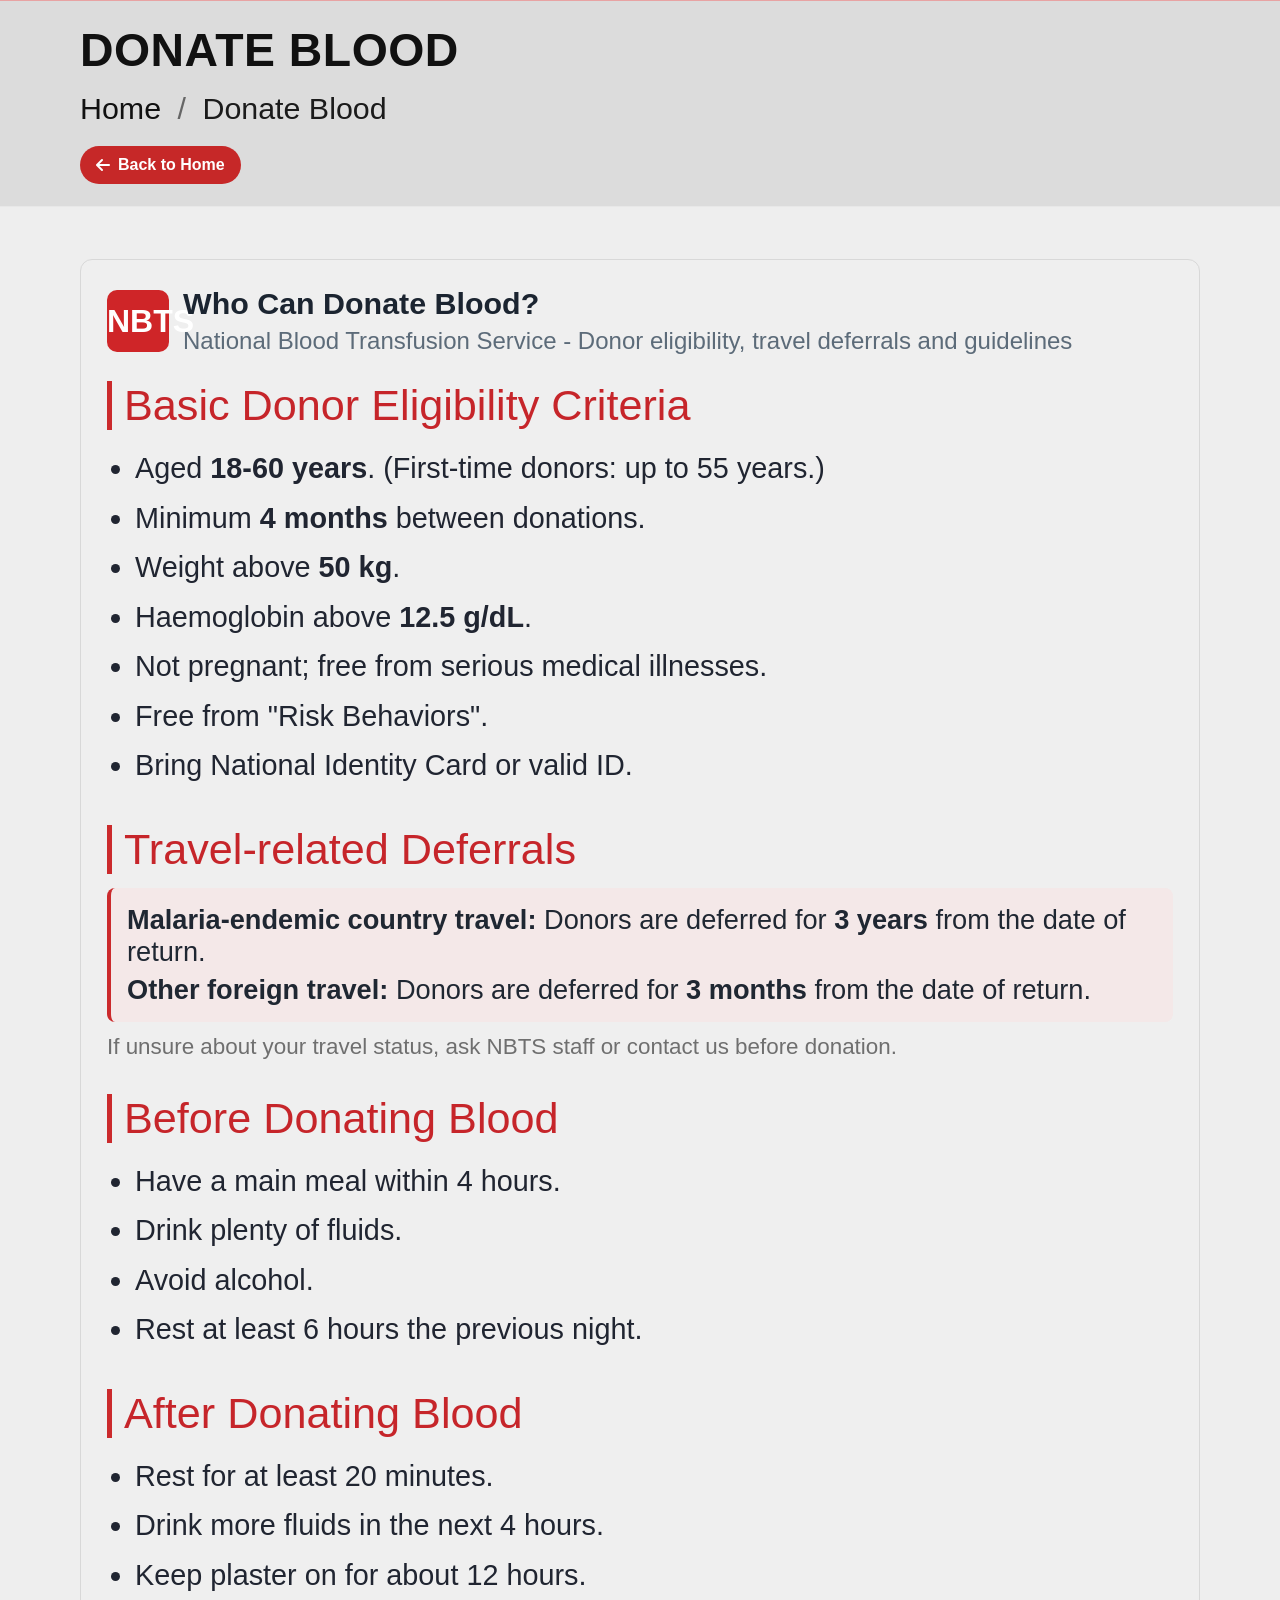
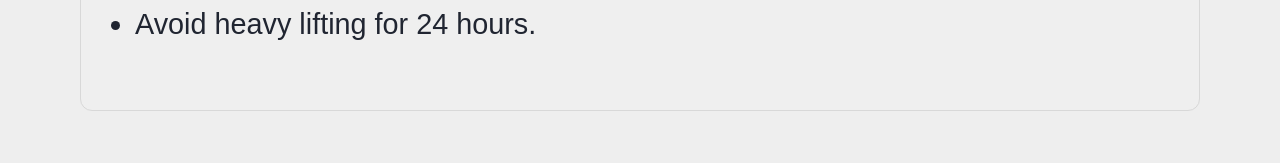
<file: donate-blood.html>
<!DOCTYPE html>
<html lang="en">
<head>
    <meta charset="UTF-8">
    <meta name="viewport" content="width=device-width, initial-scale=1.0">
    <title>Donate Blood | LifeFlow</title>
    <link rel="icon" type="image/png" href="assets/images/logo.png">
    <link rel="stylesheet" href="style.css">
    <link rel="stylesheet" href="https://cdnjs.cloudflare.com/ajax/libs/font-awesome/6.0.0/css/all.min.css">
</head>
<body class="donate-page-body">
    <header class="donate-hero">
        <div class="donate-hero-inner">
            <h1>DONATE BLOOD</h1>
            <p><a href="index.html">Home</a> <span>/</span> Donate Blood</p>
            <a class="back-home-btn" href="index.html">
                <i class="fas fa-arrow-left"></i> Back to Home
            </a>
        </div>
    </header>

    <main class="donate-main">
        <article class="donate-card">
            <div class="donate-card-head">
                <div class="nbts-badge">NBTS</div>
                <div>
                    <h2>Who Can Donate Blood?</h2>
                    <p>National Blood Transfusion Service - Donor eligibility, travel deferrals and guidelines</p>
                </div>
            </div>

            <section class="info-block">
                <h3>Basic Donor Eligibility Criteria</h3>
                <ul>
                    <li>Aged <strong>18-60 years</strong>. (First-time donors: up to 55 years.)</li>
                    <li>Minimum <strong>4 months</strong> between donations.</li>
                    <li>Weight above <strong>50 kg</strong>.</li>
                    <li>Haemoglobin above <strong>12.5 g/dL</strong>.</li>
                    <li>Not pregnant; free from serious medical illnesses.</li>
                    <li>Free from "Risk Behaviors".</li>
                    <li>Bring National Identity Card or valid ID.</li>
                </ul>
            </section>

            <section class="info-block">
                <h3>Travel-related Deferrals</h3>
                <div class="highlight-box">
                    <p><strong>Malaria-endemic country travel:</strong> Donors are deferred for <strong>3 years</strong> from the date of return.</p>
                    <p><strong>Other foreign travel:</strong> Donors are deferred for <strong>3 months</strong> from the date of return.</p>
                </div>
                <p class="help-note">If unsure about your travel status, ask NBTS staff or contact us before donation.</p>
            </section>

            <section class="info-block">
                <h3>Before Donating Blood</h3>
                <ul>
                    <li>Have a main meal within 4 hours.</li>
                    <li>Drink plenty of fluids.</li>
                    <li>Avoid alcohol.</li>
                    <li>Rest at least 6 hours the previous night.</li>
                </ul>
            </section>

            <section class="info-block">
                <h3>After Donating Blood</h3>
                <ul>
                    <li>Rest for at least 20 minutes.</li>
                    <li>Drink more fluids in the next 4 hours.</li>
                    <li>Keep plaster on for about 12 hours.</li>
                    <li>Avoid heavy lifting for 24 hours.</li>
                </ul>
            </section>
            
        </article>
    </main>
</body>
</html>
</file>
<file: style.css>
/* General Styles */
* {
    margin: 0;
    padding: 0;
    box-sizing: border-box;
    font-family: 'Segoe UI', Tahoma, Geneva, Verdana, sans-serif;
}

body {
    background-color: #b84e4e;
    background-image:
        radial-gradient(circle at 50% 40%, rgba(183, 28, 28, 0.22) 0%, rgba(183, 28, 28, 0.08) 34%, transparent 70%),
        radial-gradient(circle at 15% 20%, rgba(231, 76, 60, 0.16) 0 45px, transparent 46px),
        radial-gradient(circle at 75% 18%, rgba(192, 57, 43, 0.14) 0 60px, transparent 61px),
        radial-gradient(circle at 28% 72%, rgba(231, 76, 60, 0.13) 0 52px, transparent 53px),
        radial-gradient(circle at 82% 70%, rgba(176, 58, 46, 0.12) 0 68px, transparent 69px),
        linear-gradient(120deg, rgba(255, 255, 255, 0.95), rgba(252, 241, 241, 0.95));
    background-size: 118% 118%, auto, auto, auto, auto, auto;
    background-position: center, center, center, center, center, center;
    animation: blood-pulse 5.2s ease-in-out infinite;
    background-attachment: fixed;
    color: #333;
    scroll-behavior: smooth;
}

@keyframes blood-pulse {
    0%,
    100% {
        background-size: 116% 116%, auto, auto, auto, auto, auto;
    }
    50% {
        background-size: 140% 140%, auto, auto, auto, auto, auto;
    }
}

/* Navbar */
.navbar {
    display: flex;
    justify-content: space-between;
    align-items: center;
    background: rgba(255, 255, 255, 0.9);
    padding: 10px 5%;
    position: sticky;
    top: 0;
    z-index: 1000;
    box-shadow: 0 2px 10px rgba(0,0,0,0.1);
}

.logo {
    display: flex;
    align-items: center;
}

.logo img {
    height: 50px;
    margin-right: 10px;
}

.logo span {
    font-size: 1.5rem;
    font-weight: bold;
    color: #e74c3c;
}

.nav-links {
    display: flex;
    list-style: none;
}

.nav-links li {
    position: relative;
}

.nav-links li a {
    text-decoration: none;
    color: #333;
    padding: 10px 20px;
    transition: 0.3s;
    font-weight: 500;
}

.nav-links li a:hover {
    color: #e74c3c;
}

.dropdown .submenu {
    position: absolute;
    top: 100%;
    left: 0;
    min-width: 250px;
    background: #ffffff;
    border-radius: 8px;
    box-shadow: 0 10px 24px rgba(0, 0, 0, 0.14);
    list-style: none;
    padding: 8px 0;
    opacity: 0;
    visibility: hidden;
    transform: translateY(6px);
    transition: opacity 0.25s ease, transform 0.25s ease, visibility 0.25s ease;
    z-index: 1200;
}

.dropdown:hover .submenu {
    opacity: 1;
    visibility: visible;
    transform: translateY(0);
}

.submenu li a {
    display: block;
    padding: 10px 16px;
    font-size: 0.95rem;
    color: #2c3e50;
}

.submenu li a:hover {
    background: #fdf0ef;
    color: #c0392b;
}

.admin-login-btn {
    background: #2c3e50;
    color: #fff;
    border: none;
    border-radius: 999px;
    padding: 10px 16px;
    font-size: 0.95rem;
    cursor: pointer;
    transition: transform 0.2s ease, background 0.2s ease;
}

.admin-login-btn i {
    margin-right: 6px;
}

.admin-login-btn:hover {
    background: #1b2835;
    transform: translateY(-1px);
}

.burger {
    display: none;
    border: none;
    background: transparent;
    padding: 6px;
    cursor: pointer;
}

.burger div {
    width: 24px;
    height: 2px;
    background: #2c3e50;
    margin: 5px 0;
    transition: transform 0.2s ease, opacity 0.2s ease;
}

/* Typing Animation Container */
.typing-container {
    position: absolute;
    inset: 0;
    z-index: 3;
    display: flex;
    align-items: center;
    justify-content: center;
    text-align: center;
    padding: 20px;
    background: transparent;
}

#typing-text {
    font-size: 2.8rem;
    color: #ffffff;
    text-shadow: 0 2px 12px rgba(0, 0, 0, 0.5);
    border-right: 3px solid #ffffff;
    display: inline-block;
    padding-right: 5px;
    max-width: 900px;
    line-height: 1.4;
}

.slider-container {
    position: relative;
    width: 100%;
    height: 72vh;
    min-height: 420px;
    overflow: hidden;
}

.slider-container::after {
    content: "";
    position: absolute;
    inset: 0;
    z-index: 2;
    background: linear-gradient(to bottom, rgba(0, 0, 0, 0.15), rgba(0, 0, 0, 0.45));
}

.slider {
    position: relative;
    width: 100%;
    height: 100%;
}

.slide {
    position: absolute;
    inset: 0;
    opacity: 0;
    transition: opacity 0.9s ease-in-out;
}

.slide.active {
    opacity: 1;
}

.slide img {
    width: 100%;
    height: 100%;
    object-fit: cover;
}

/* Gallery Section */
.gallery {
    padding: 50px 5%;
    text-align: center;
}

.gallery h2 { margin-bottom: 30px; }

.gallery-grid {
    display: grid;
    grid-template-columns: repeat(4, 1fr); /* 4 columns for desktop */
    gap: 15px;
}

.gallery-item img {
    width: 100%;
    border-radius: 8px;
    transition: transform 0.3s;
}

.gallery-item img:hover {
    transform: scale(1.05);
}

/* Charts Section */
.stats-section {
    padding: 50px 5%;
    background: #fdf2f2;
}

.charts-container {
    display: flex;
    flex-wrap: wrap;
    justify-content: space-around;
    gap: 20px;
}

.chart-box {
    background: white;
    padding: 20px;
    border-radius: 12px;
    width: 45%;
    min-width: 300px;
    box-shadow: 0 4px 6px rgba(0,0,0,0.05);
}

.modal-overlay {
    position: fixed;
    inset: 0;
    background: rgba(0, 0, 0, 0.55);
    display: none;
    align-items: center;
    justify-content: center;
    z-index: 2000;
    padding: 20px;
}

.modal-overlay.active {
    display: flex;
}

.login-modal {
    width: 100%;
    max-width: 420px;
    background: #fff;
    border-radius: 14px;
    padding: 28px 24px;
    position: relative;
    box-shadow: 0 18px 45px rgba(0, 0, 0, 0.25);
}

.login-modal h2 {
    margin-bottom: 18px;
    color: #c0392b;
}

.close-modal {
    position: absolute;
    top: 10px;
    right: 10px;
    border: none;
    background: transparent;
    font-size: 1rem;
    cursor: pointer;
    color: #888;
}

.admin-login-form {
    display: grid;
    gap: 16px;
}

.input-group label {
    display: block;
    font-weight: 600;
    margin-bottom: 6px;
}

.input-group input {
    width: 100%;
    padding: 11px 12px;
    border: 1px solid #d7d7d7;
    border-radius: 8px;
    font-size: 0.95rem;
}

.password-wrap {
    position: relative;
}

.password-wrap input {
    padding-right: 45px;
}

.toggle-password {
    position: absolute;
    right: 10px;
    top: 50%;
    transform: translateY(-50%);
    border: none;
    background: transparent;
    color: #666;
    cursor: pointer;
}

.login-submit-btn {
    border: none;
    background: #e74c3c;
    color: #fff;
    padding: 11px;
    border-radius: 8px;
    font-weight: 600;
    cursor: pointer;
}

.login-submit-btn:hover {
    background: #c0392b;
}

.login-success-popup {
    position: fixed;
    top: 20px;
    left: 50%;
    transform: translateX(-50%);
    z-index: 3000;
    background: #1f8f4f;
    color: #fff;
    padding: 12px 18px;
    border-radius: 10px;
    box-shadow: 0 12px 26px rgba(0, 0, 0, 0.2);
    font-weight: 600;
    opacity: 1;
    transition: opacity 0.25s ease;
}

.login-success-popup.hide {
    opacity: 0;
}

/* Back to Top Button */
#scrollToTop {
    display: none;
    position: fixed;
    bottom: 30px;
    right: 30px;
    z-index: 99;
    border: none;
    outline: none;
    background-color: #e74c3c;
    color: white;
    cursor: pointer;
    padding: 15px;
    border-radius: 50%;
    font-size: 18px;
    transition: 0.3s;
}

/* Footer */
footer {
    background: #2c3e50;
    color: white;
    text-align: center;
    padding: 20px;
    margin-top: 50px;
}

/* Mobile Compatibility */
@media screen and (max-width: 768px) {
    .navbar {
        position: relative;
        flex-wrap: wrap;
        gap: 10px;
    }

    .logo span {
        font-size: 1.2rem;
    }

    .admin-login-btn {
        order: 2;
        margin-left: auto;
    }

    .burger {
        display: block;
        order: 3;
    }

    .nav-links {
        display: none;
        order: 4;
        width: 100%;
        margin-top: 10px;
        padding: 12px;
        border-radius: 12px;
        background: rgba(255, 255, 255, 0.96);
        box-shadow: 0 10px 25px rgba(0, 0, 0, 0.08);
        flex-direction: column;
        gap: 2px;
    }

    .nav-links.mobile-open {
        display: flex;
    }

    .nav-links li a {
        display: block;
        padding: 12px 10px;
    }

    .dropdown .submenu {
        position: static;
        opacity: 1;
        visibility: visible;
        transform: none;
        min-width: 0;
        box-shadow: none;
        border-radius: 0;
        background: transparent;
        padding: 0 0 0 10px;
    }

    .submenu li a {
        padding: 8px 10px;
        font-size: 0.9rem;
    }

    .submenu li a:hover {
        background: transparent;
    }

    .admin-login-btn {
        padding: 8px 12px;
        font-size: 0.85rem;
    }
    .slider-container {
        height: 60vh;
        min-height: 320px;
    }
    .gallery-grid {
        grid-template-columns: repeat(1, 1fr); /* 1 column for mobile */
    }
    .chart-box { width: 100%; }
    #typing-text {
        font-size: 1.2rem;
        max-width: 95%;
    }
}

/* Donate Blood Page */
.donate-page-body {
    background: #eeeeee;
    animation: none;
    min-height: 100vh;
}

.donate-hero {
    background: #dcdcdc;
    border-top: 1px solid #e8a3a3;
    border-bottom: 1px solid #e8e8e8;
    padding: 22px 0;
}

.donate-hero-inner {
    width: min(1120px, 92%);
    margin: 0 auto;
}

.donate-hero h1 {
    font-size: 2.9rem;
    letter-spacing: 0.5px;
    margin-bottom: 14px;
    color: #111;
}

.donate-hero p {
    font-size: 1.9rem;
    color: #1b1b1b;
}

.donate-hero p a {
    color: #111;
    text-decoration: none;
}

.donate-hero p span {
    margin: 0 8px;
    color: #666;
}

.back-home-btn {
    margin-top: 20px;
    display: inline-flex;
    align-items: center;
    gap: 8px;
    padding: 10px 16px;
    border-radius: 999px;
    text-decoration: none;
    background: #c62828;
    color: #fff;
    font-weight: 600;
    transition: transform 0.2s ease, background 0.2s ease;
}

.back-home-btn:hover {
    background: #a61f1f;
    transform: translateY(-1px);
}

.donate-main {
    width: min(1120px, 92%);
    margin: 52px auto;
}

.donate-card {
    background: #efefef;
    border: 1px solid #d8d8d8;
    border-radius: 12px;
    padding: 26px;
}

.donate-card-head {
    display: flex;
    gap: 14px;
    align-items: center;
    margin-bottom: 26px;
}

.nbts-badge {
    width: 62px;
    height: 62px;
    border-radius: 10px;
    background: #cf2528;
    color: #fff;
    font-weight: 700;
    display: grid;
    place-items: center;
    font-size: 2rem;
    line-height: 1;
}

.donate-card-head h2 {
    margin: 0;
    font-size: 1.9rem;
    color: #1b2430;
}

.donate-card-head p {
    margin-top: 6px;
    color: #5c6b79;
    font-size: 1.5rem;
}

.info-block {
    margin-bottom: 34px;
}

.info-block h3 {
    margin-bottom: 14px;
    padding-left: 12px;
    border-left: 5px solid #cb2a2c;
    font-size: 2.7rem;
    color: #c6252a;
    font-weight: 500;
}

.info-block ul {
    padding-left: 28px;
    line-height: 1.72;
    color: #202531;
    font-size: 1.8rem;
}

.highlight-box {
    background: #f4e8e8;
    border-left: 4px solid #cb2a2c;
    border-radius: 8px;
    padding: 16px;
    color: #1f2732;
    font-size: 1.7rem;
}

.highlight-box p + p {
    margin-top: 6px;
}

.help-note {
    margin-top: 12px;
    color: #6f6f6f;
    font-size: 1.4rem;
}

.country-list {
    margin-top: 12px;
    line-height: 1.72;
    color: #1f2732;
    font-size: 1.7rem;
}

@media screen and (max-width: 768px) {
    .donate-hero h1 {
        font-size: 2.1rem;
    }

    .donate-hero p {
        font-size: 1.1rem;
    }

    .donate-card {
        padding: 18px;
    }

    .donate-card-head {
        align-items: flex-start;
    }

    .donate-card-head h2 {
        font-size: 1.4rem;
    }

    .donate-card-head p {
        font-size: 1rem;
    }

    .info-block h3 {
        font-size: 1.8rem;
    }

    .info-block ul,
    .highlight-box,
    .country-list {
        font-size: 1.05rem;
    }
}

/* Admin Dashboard */
.dashboard-body {
    min-height: 100vh;
    animation: none;
    background:
        radial-gradient(circle at top left, rgba(231, 76, 60, 0.2), transparent 32%),
        linear-gradient(135deg, #fff7f6, #f6ebeb);
}

.dashboard-shell {
    width: min(1100px, 92%);
    margin: 48px auto;
}

.dashboard-card {
    background: rgba(255, 255, 255, 0.94);
    border: 1px solid rgba(192, 57, 43, 0.16);
    border-radius: 24px;
    padding: 28px;
    box-shadow: 0 24px 60px rgba(63, 24, 24, 0.12);
}

.dashboard-topbar {
    display: flex;
    justify-content: space-between;
    gap: 20px;
    align-items: flex-start;
    margin-bottom: 28px;
}

.dashboard-eyebrow {
    margin-bottom: 8px;
    color: #b83b32;
    font-weight: 700;
    text-transform: uppercase;
    letter-spacing: 0.08em;
}

.dashboard-brand {
    display: inline-flex;
    align-items: center;
    gap: 10px;
}

.dashboard-brand img {
    width: 100px;
    height: 100px;
    object-fit: contain;
}

.dashboard-topbar h1 {
    font-size: 2.4rem;
    color: #1f2933;
    margin-bottom: 6px;
}

.dashboard-subtitle {
    color: #52606d;
    font-size: 1.05rem;
}

.dashboard-admin-message {
    color: #52606d;
    margin-bottom: 16px;
}

.dashboard-flash-message {
    margin-bottom: 18px;
    padding: 11px 14px;
    border-radius: 10px;
    font-weight: 600;
}

.dashboard-flash-message.is-success {
    background: #e5f8ed;
    color: #1e6d40;
    border: 1px solid #beeccc;
}

.dashboard-flash-message.is-error {
    background: #fdeceb;
    color: #9f2d2d;
    border: 1px solid #f5c4c1;
}

.dashboard-actions {
    display: flex;
    gap: 12px;
    flex-wrap: wrap;
}

.dashboard-link-btn,
.dashboard-logout-btn {
    border: none;
    border-radius: 999px;
    padding: 11px 16px;
    font-weight: 600;
    text-decoration: none;
    cursor: pointer;
    transition: transform 0.2s ease, background 0.2s ease;
}

.dashboard-link-btn {
    background: #fff1ef;
    color: #b83b32;
}

.dashboard-logout-btn {
    background: #c0392b;
    color: #fff;
}

.dashboard-link-btn:hover,
.dashboard-logout-btn:hover {
    transform: translateY(-1px);
}

.dashboard-grid {
    display: grid;
    grid-template-columns: repeat(2, minmax(0, 1fr));
    gap: 18px;
}

.dashboard-panel {
    background: #fff;
    border-radius: 18px;
    padding: 22px;
    border: 1px solid #f0d7d3;
}

.dashboard-panel h2 {
    margin-bottom: 10px;
    color: #1f2933;
}

.dashboard-panel p {
    color: #52606d;
    line-height: 1.6;
}

.dashboard-panel + .dashboard-panel {
    margin-top: 18px;
}

.dashboard-panel-hint {
    margin-bottom: 14px;
}

.dashboard-filters {
    display: grid;
    grid-template-columns: repeat(4, minmax(0, 1fr));
    gap: 12px;
    margin-bottom: 16px;
}

.dashboard-field {
    display: grid;
    gap: 6px;
}

.dashboard-field label {
    font-size: 0.9rem;
    color: #415161;
    font-weight: 600;
}

.dashboard-field input,
.dashboard-field select,
.dashboard-field textarea {
    border: 1px solid #d7dee7;
    border-radius: 10px;
    padding: 10px 11px;
    background: #fff;
    color: #1f2933;
}

.dashboard-filter-actions {
    display: flex;
    gap: 10px;
    align-items: end;
    grid-column: span 4;
}

.dashboard-primary-btn,
.dashboard-secondary-btn {
    border: none;
    border-radius: 10px;
    padding: 10px 14px;
    font-weight: 600;
    cursor: pointer;
}

.dashboard-primary-btn {
    background: #c0392b;
    color: #fff;
}

.dashboard-secondary-btn {
    background: #eef1f5;
    color: #2f3d4a;
}

.dashboard-table-wrap {
    width: 100%;
    overflow-x: auto;
}

.dashboard-table {
    width: 100%;
    border-collapse: collapse;
    min-width: 780px;
}

.dashboard-table th,
.dashboard-table td {
    border-bottom: 1px solid #edeff2;
    text-align: left;
    padding: 10px 10px;
    vertical-align: top;
}

.dashboard-table th {
    color: #4c5d6f;
    background: #fafbfc;
    position: sticky;
    top: 0;
}

.dashboard-table td {
    color: #1f2933;
}

.stock-input {
    width: 140px;
    border: 1px solid #d7dee7;
    border-radius: 8px;
    padding: 8px 10px;
}

.dashboard-form {
    display: grid;
    gap: 12px;
}

.dashboard-checkbox-grid {
    border: 1px solid #e2e7ee;
    border-radius: 10px;
    padding: 10px 12px;
    display: grid;
    grid-template-columns: repeat(4, minmax(0, 1fr));
    gap: 8px;
}

.dashboard-checkbox-grid legend {
    font-weight: 700;
    padding: 0 5px;
    color: #3f4f5e;
}

.dashboard-checkbox-grid label {
    display: flex;
    align-items: center;
    gap: 6px;
    color: #1f2933;
}

.dashboard-notice-list {
    margin-top: 18px;
}

.dashboard-notice-list h3 {
    margin-bottom: 10px;
}

.dashboard-notice-list ul {
    list-style: none;
    display: grid;
    gap: 10px;
    padding: 0;
}

.dashboard-notice-list li {
    border: 1px solid #ebd0cc;
    border-radius: 10px;
    background: #fffaf9;
    padding: 12px;
}

.dashboard-notice-list li p {
    margin-top: 5px;
}

.dashboard-notice-list li span {
    color: #ab3a33;
    font-weight: 600;
}

@media screen and (max-width: 768px) {
    .dashboard-topbar {
        flex-direction: column;
    }

    .dashboard-grid {
        grid-template-columns: 1fr;
    }

    .dashboard-topbar h1 {
        font-size: 1.9rem;
    }

    .dashboard-filters {
        grid-template-columns: 1fr;
    }

    .dashboard-filter-actions {
        grid-column: span 1;
        flex-wrap: wrap;
    }

    .dashboard-checkbox-grid {
        grid-template-columns: repeat(2, minmax(0, 1fr));
    }
}
</file>
